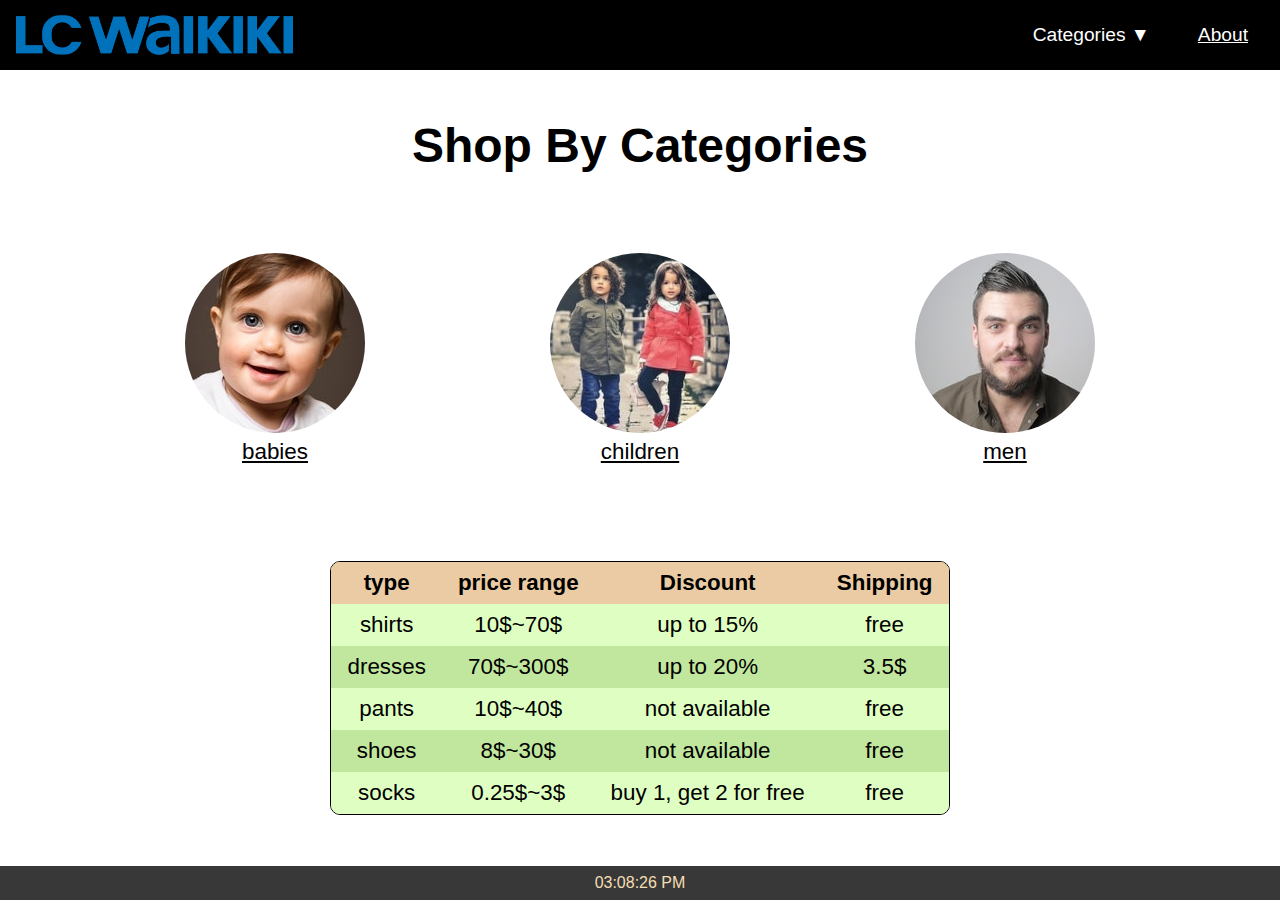
<file: index.html>
<!DOCTYPE html>
<html lang="ar">
  <head>
    <meta charset="UTF-8" />
    <meta http-equiv="X-UA-Compatible" content="IE=edge" />
    <meta name="viewport" content="width=device-width, initial-scale=1.0" />
    <title>LC-wakiki Shop</title>
    <link rel="stylesheet" href="./css/index.css" />
  </head>
  <body>
    <header>
      <a class="pointer pm-0 scale-1" href="./index.html">
        <img class="logo" src="img/logo.png" height="40" alt="LC-wakiki logo" />
      </a>
      <div class="navbar">
        <nav>
          <p class="pointer">Categories &#9660;</p>
          <div class="dropdown">
            <a href="./babies.html">babies</a>
            <a href="./children.html">children</a>
            <a href="./men.html">men</a>
          </div>
        </nav>
        <a href="./about.html">About</a>
      </div>
    </header>
    <main>
      <h1 class="h1">Shop By Categories</h1>
      <ul class="categories">
        <li>
          <a href="./babies.html">
            <img src="img/categories/babies.jpg" alt="baby" />
            <p>babies</p>
          </a>
        </li>
        <li>
          <a href="./children.html">
            <img src="img/categories/children.jpg" alt="child" />
            <p>children</p>
          </a>
        </li>
        <li>
          <a href="./men.html">
            <img src="img/categories/men.jpg" alt="man" />
            <p>men</p>
          </a>
        </li>
      </ul>
      <table class="price-table">
        <tr>
          <th>type</th>
          <th>price range</th>
          <th>Discount</th>
          <th>Shipping</th>
        </tr>
        <tr>
          <td>shirts</td>
          <td>10$~70$</td>
          <td>up to 15%</td>
          <td>free</td>
        </tr>
        <tr>
          <td>dresses</td>
          <td>70$~300$</td>
          <td>up to 20%</td>
          <td>3.5$</td>
        </tr>
        <tr>
          <td>pants</td>
          <td>10$~40$</td>
          <td>not available</td>
          <td>free</td>
        </tr>
        <tr>
          <td>shoes</td>
          <td>8$~30$</td>
          <td>not available</td>
          <td>free</td>
        </tr>
        <tr>
          <td>socks</td>
          <td>0.25$~3$</td>
          <td>buy 1, get 2 for free</td>
          <td>free</td>
        </tr>
      </table>
    </main>
    <footer>
      <span id="js-clock"></span>
    </footer>
  </body>
</html>
<script src="js/clock.js"></script>
</file>
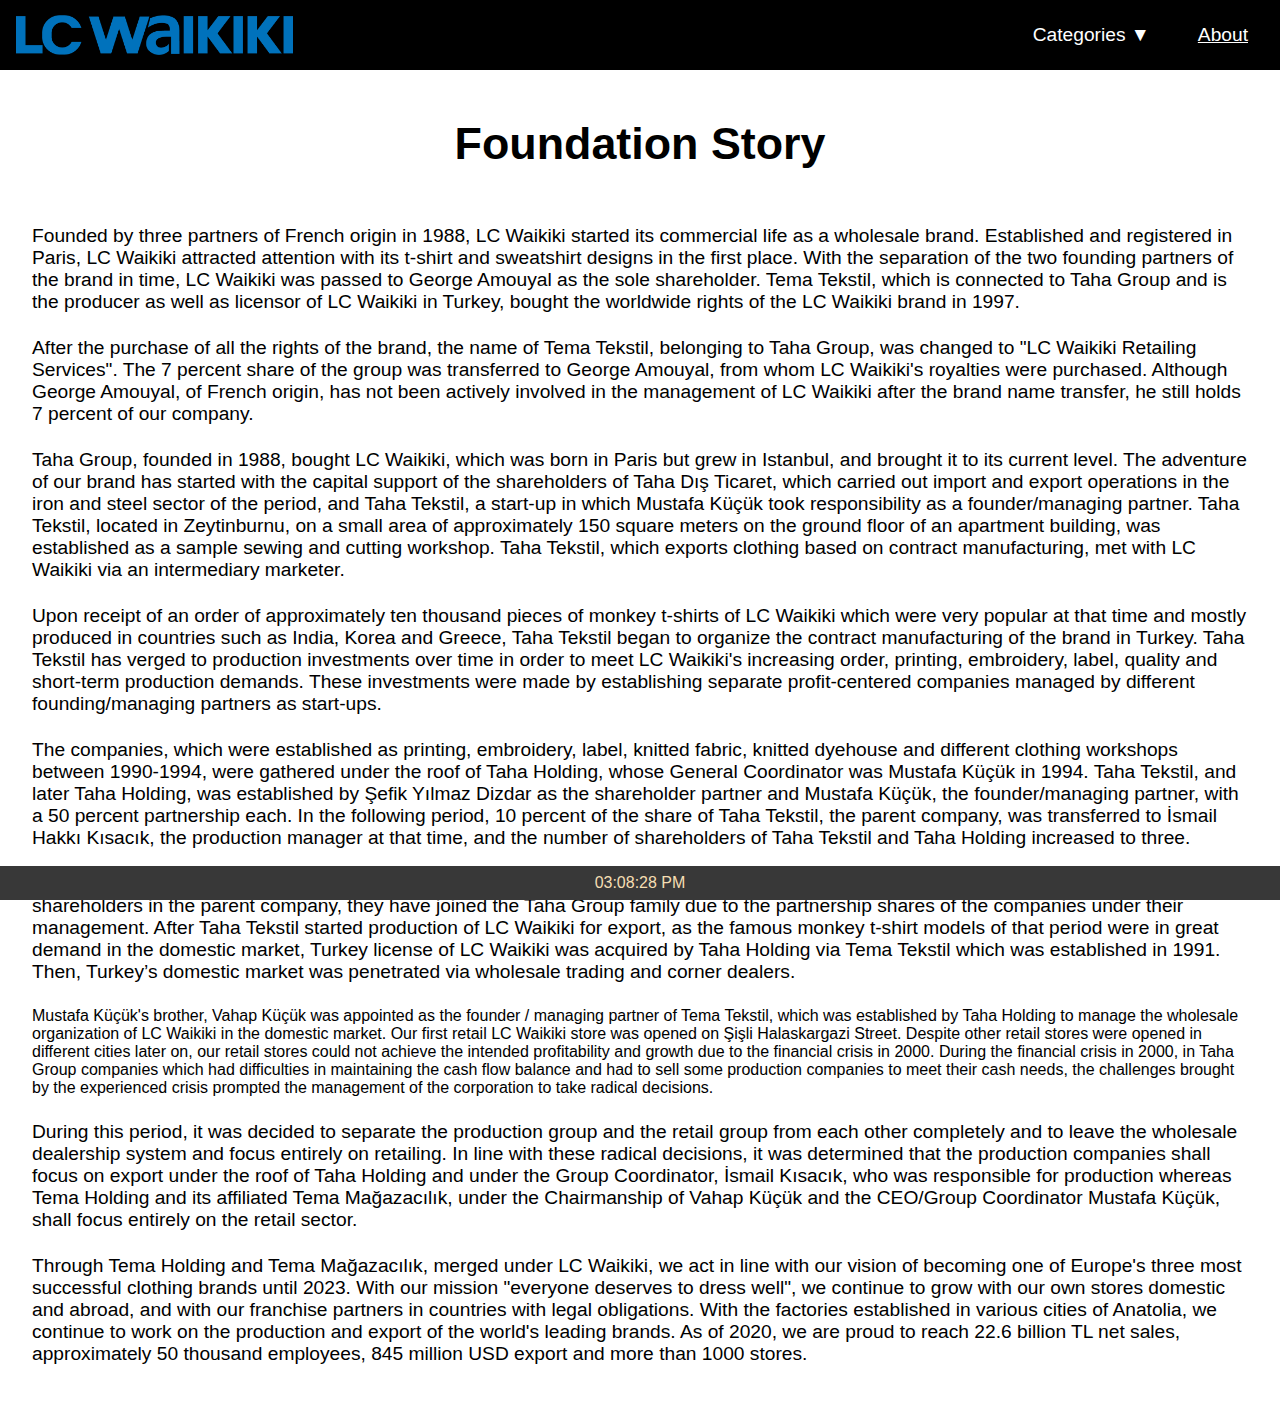
<file: about.html>
<!DOCTYPE html>
<html lang="en">
  <head>
    <meta charset="UTF-8" />
    <meta http-equiv="X-UA-Compatible" content="IE=edge" />
    <meta name="viewport" content="width=device-width, initial-scale=1.0" />
    <link rel="stylesheet" href="./css/global.css" />
    <link rel="stylesheet" href="./css/nav.css" />

    <title>About</title>
  </head>
  <body>
    <header>
      <a class="pointer pm-0 scale-1" href="./index.html">
        <img class="logo" src="img/logo.png" height="40" alt="LC-wakiki logo" />
      </a>
      <div class="navbar">
        <nav>
          <p class="pointer">Categories &#9660;</p>
          <div class="dropdown">
            <a href="./babies.html">babies</a>
            <a href="./children.html">children</a>
            <a href="./men.html">men</a>
          </div>
        </nav>
        <a href="./about.html">About</a>
      </div>
    </header>
    <main class="about-main">
      <h1>Foundation Story</h1>
      <section class="text">
        <p>
          Founded by three partners of French origin in 1988, LC Waikiki started
          its commercial life as a wholesale brand. Established and registered
          in Paris, LC Waikiki attracted attention with its t-shirt and
          sweatshirt designs in the first place. With the separation of the two
          founding partners of the brand in time, LC Waikiki was passed to
          George Amouyal as the sole shareholder. Tema Tekstil, which is
          connected to Taha Group and is the producer as well as licensor of LC
          Waikiki in Turkey, bought the worldwide rights of the LC Waikiki brand
          in 1997.
        </p>
        <p>
          After the purchase of all the rights of the brand, the name of Tema
          Tekstil, belonging to Taha Group, was changed to "LC Waikiki Retailing
          Services". The 7 percent share of the group was transferred to George
          Amouyal, from whom LC Waikiki's royalties were purchased. Although
          George Amouyal, of French origin, has not been actively involved in
          the management of LC Waikiki after the brand name transfer, he still
          holds 7 percent of our company.
        </p>
        <p>
          Taha Group, founded in 1988, bought LC Waikiki, which was born in
          Paris but grew in Istanbul, and brought it to its current level. The
          adventure of our brand has started with the capital support of the
          shareholders of Taha Dış Ticaret, which carried out import and export
          operations in the iron and steel sector of the period, and Taha
          Tekstil, a start-up in which Mustafa Küçük took responsibility as a
          founder/managing partner. Taha Tekstil, located in Zeytinburnu, on a
          small area of approximately 150 square meters on the ground floor of
          an apartment building, was established as a sample sewing and cutting
          workshop. Taha Tekstil, which exports clothing based on contract
          manufacturing, met with LC Waikiki via an intermediary marketer.
        </p>
        <p>
          Upon receipt of an order of approximately ten thousand pieces of
          monkey t-shirts of LC Waikiki which were very popular at that time and
          mostly produced in countries such as India, Korea and Greece, Taha
          Tekstil began to organize the contract manufacturing of the brand in
          Turkey. Taha Tekstil has verged to production investments over time in
          order to meet LC Waikiki's increasing order, printing, embroidery,
          label, quality and short-term production demands. These investments
          were made by establishing separate profit-centered companies managed
          by different founding/managing partners as start-ups.
        </p>
        <p>
          The companies, which were established as printing, embroidery, label,
          knitted fabric, knitted dyehouse and different clothing workshops
          between 1990-1994, were gathered under the roof of Taha Holding, whose
          General Coordinator was Mustafa Küçük in 1994. Taha Tekstil, and later
          Taha Holding, was established by Şefik Yılmaz Dizdar as the
          shareholder partner and Mustafa Küçük, the founder/managing partner,
          with a 50 percent partnership each. In the following period, 10
          percent of the share of Taha Tekstil, the parent company, was
          transferred to İsmail Hakkı Kısacık, the production manager at that
          time, and the number of shareholders of Taha Tekstil and Taha Holding
          increased to three.
        </p>
        <p>
          Even though the founding/managing partners responsible for the
          management of each company established within Taha Holding are not
          shareholders in the parent company, they have joined the Taha Group
          family due to the partnership shares of the companies under their
          management. After Taha Tekstil started production of LC Waikiki for
          export, as the famous monkey t-shirt models of that period were in
          great demand in the domestic market, Turkey license of LC Waikiki was
          acquired by Taha Holding via Tema Tekstil which was established in
          1991. Then, Turkey’s domestic market was penetrated via wholesale
          trading and corner dealers.
        </p>
        <p></p>
        Mustafa Küçük's brother, Vahap Küçük was appointed as the founder /
        managing partner of Tema Tekstil, which was established by Taha Holding
        to manage the wholesale organization of LC Waikiki in the domestic
        market. Our first retail LC Waikiki store was opened on Şişli
        Halaskargazi Street. Despite other retail stores were opened in
        different cities later on, our retail stores could not achieve the
        intended profitability and growth due to the financial crisis in 2000.
        During the financial crisis in 2000, in Taha Group companies which had
        difficulties in maintaining the cash flow balance and had to sell some
        production companies to meet their cash needs, the challenges brought by
        the experienced crisis prompted the management of the corporation to
        take radical decisions.

        <p>
          During this period, it was decided to separate the production group
          and the retail group from each other completely and to leave the
          wholesale dealership system and focus entirely on retailing. In line
          with these radical decisions, it was determined that the production
          companies shall focus on export under the roof of Taha Holding and
          under the Group Coordinator, İsmail Kısacık, who was responsible for
          production whereas Tema Holding and its affiliated Tema Mağazacılık,
          under the Chairmanship of Vahap Küçük and the CEO/Group Coordinator
          Mustafa Küçük, shall focus entirely on the retail sector.
        </p>
        <p>
          Through Tema Holding and Tema Mağazacılık, merged under LC Waikiki, we
          act in line with our vision of becoming one of Europe's three most
          successful clothing brands until 2023. With our mission "everyone
          deserves to dress well", we continue to grow with our own stores
          domestic and abroad, and with our franchise partners in countries with
          legal obligations. With the factories established in various cities of
          Anatolia, we continue to work on the production and export of the
          world's leading brands. As of 2020, we are proud to reach 22.6 billion
          TL net sales, approximately 50 thousand employees, 845 million USD
          export and more than 1000 stores.
        </p>
      </section>
    </main>
    <footer>
      <span id="js-clock"></span>
    </footer>
    <script src="js/buyBtn.js"></script>
    <script src="js/clock.js"></script>
  </body>
</html>
<style>
  .about-main {
    display: flex;
    flex-direction: column;
    justify-content: center;
    align-items: center;
    margin-top: 1rem;
    margin-bottom: 2rem;
    padding-left: 2rem;
    padding-right: 2rem;
  }
  .about-main h1 {
    text-align: center;
    margin-top: 2rem;
    margin-bottom: 2rem;
    font-size: 2.8rem;
  }

  section.text > p {
    font-size: 1.2rem;
    margin-top: 1.5rem;
    margin-bottom: 1.5rem;
  }
</style>
</file>
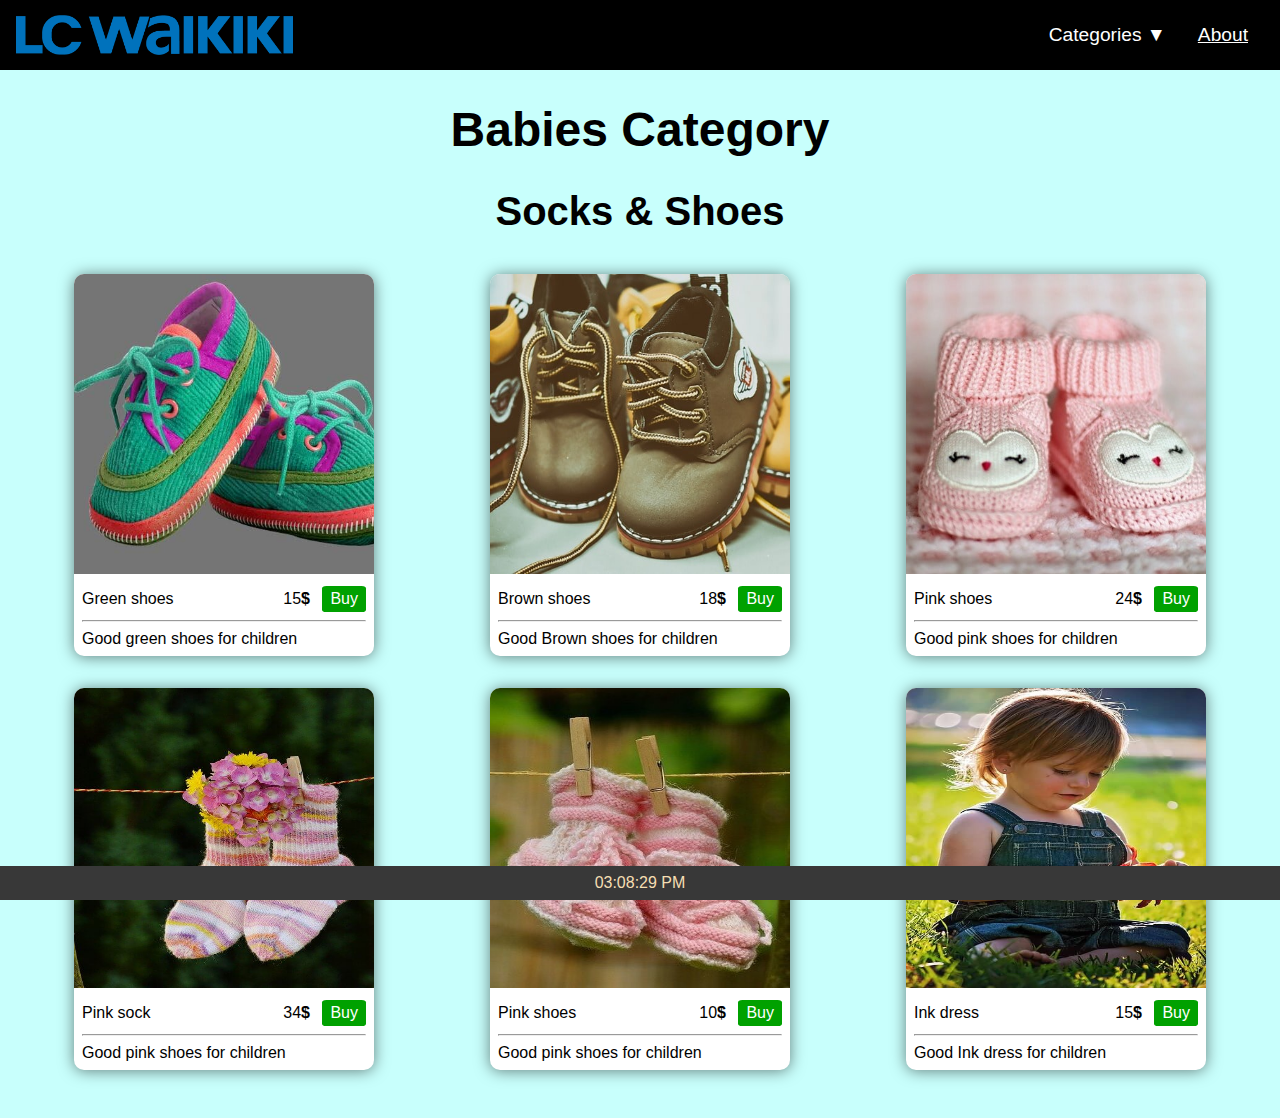
<file: babies.html>
<!DOCTYPE html>
<html lang="en">
  <head>
    <meta charset="UTF-8" />
    <meta http-equiv="X-UA-Compatible" content="IE=edge" />
    <meta name="viewport" content="width=device-width, initial-scale=1.0" />
    <title>babies page</title>
    <link rel="stylesheet" href="./css/categories.css" />
  </head>
  <body>
    <header>
      <a class="pointer pm-0 scale-1" href="./index.html">
        <img class="logo" src="img/logo.png" height="40" alt="LC-wakiki logo" />
      </a>
      <div class="navbar">
        <nav>
          <p class="pointer">Categories &#9660;</p>
          <div class="dropdown">
            <a href="./babies.html">babies</a>
            <a href="./children.html">children</a>
            <a href="./men.html">men</a>
          </div>
        </nav>
        <a href="./about.html">About</a>
      </div>
    </header>

    <main>
      <h1>babies category</h1>
      <div class="clothes">
        <h2 class="title">socks & shoes</h2>
        <ul class="clothes-ul">
          <li>
            <img
              src="./img/items/baby-shoes1.jpg"
              alt="clothes"
              width="300px"
              height="300px"
            />
            <div class="buy-box">
              <p>Green shoes</p>
              <div>
                <span class="mr-05"> 15<strong>$</strong> </span>
                <button class="btn--buy">Buy</button>
              </div>
            </div>
            <hr />
            <p>Good green shoes for children</p>
          </li>
          <li>
            <img
              src="./img/items/baby-shoes2.jpg"
              alt="clothes"
              width="300px"
              height="300px"
            />
            <div class="buy-box">
              <p>Brown shoes</p>

              <div>
                <span class="mr-05"> 18<strong>$</strong> </span>
                <button class="btn--buy">Buy</button>
              </div>
            </div>
            <hr />
            <p>Good Brown shoes for children</p>
          </li>
          <li>
            <img
              src="./img/items/baby-shoes3.jpg"
              alt="clothes"
              width="300px"
              height="300px"
            />
            <div class="buy-box">
              <p>Pink shoes</p>

              <div>
                <span class="mr-05"> 24<strong>$</strong> </span>
                <button class="btn--buy">Buy</button>
              </div>
            </div>
            <hr />
            <p>Good pink shoes for children</p>
          </li>
          <li>
            <img
              src="./img/items/baby-socks1.jpg"
              alt="clothes"
              width="300px"
              height="300px"
            />
            <div class="buy-box">
              <p>Pink sock</p>
              <div>
                <span class="mr-05"> 34<strong>$</strong> </span>
                <button class="btn--buy">Buy</button>
              </div>
            </div>
            <hr />
            <p>Good pink shoes for children</p>
          </li>
          <li>
            <img
              src="./img/items/baby-socks2.jpg"
              alt="clothes"
              width="300px"
              height="300px"
            />
            <div class="buy-box">
              <p>Pink shoes</p>

              <div>
                <span class="mr-05"> 10<strong>$</strong> </span>
                <button class="btn--buy">Buy</button>
              </div>
            </div>
            <hr />
            <p>Good pink shoes for children</p>
          </li>
          <li>
            <img
              src="./img/items/baby-cloths.jpg"
              alt="clothes"
              width="300px"
              height="300px"
            />
            <div class="buy-box">
              <p>Ink dress</p>

              <div>
                <span class="mr-05"> 15<strong>$</strong> </span>
                <button class="btn--buy">Buy</button>
              </div>
            </div>
            <hr />
            <p>Good Ink dress for children</p>
          </li>
        </ul>
      </div>
    </main>
    <footer>
      <span id="js-clock"></span>
    </footer>
    <script src="js/buyBtn.js"></script>
    <script src="js/clock.js"></script>
  </body>
</html>
</file>
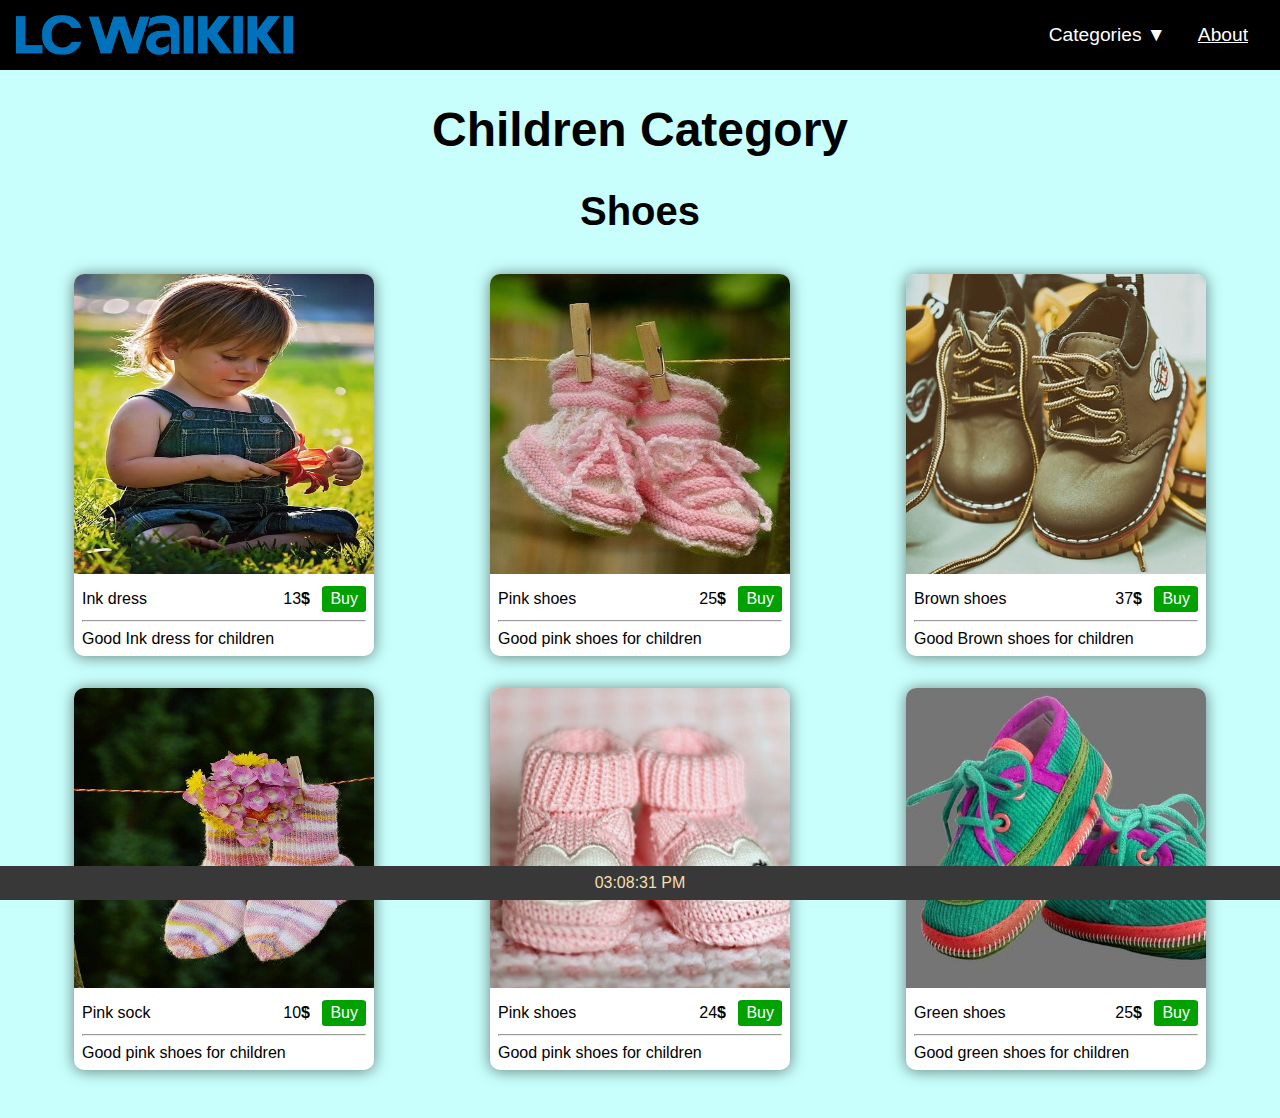
<file: children.html>
<!DOCTYPE html>
<html lang="en">
  <head>
    <meta charset="UTF-8" />
    <meta http-equiv="X-UA-Compatible" content="IE=edge" />
    <meta name="viewport" content="width=device-width, initial-scale=1.0" />
    <title>children page</title>
    <link rel="stylesheet" href="./css/categories.css" />
  </head>
  <body>
    <header>
      <a class="pointer pm-0 scale-1" href="./index.html">
        <img class="logo" src="img/logo.png" height="40" alt="LC-wakiki logo" />
      </a>
      <div class="navbar">
        <nav>
          <p class="pointer">Categories &#9660;</p>
          <div class="dropdown">
            <a href="./babies.html">babies</a>
            <a href="./children.html">children</a>
            <a href="./men.html">men</a>
          </div>
        </nav>
        <a href="./about.html">About</a>
      </div>
    </header>

    <main>
      <h1>children category</h1>
      <div class="clothes">
        <h2 class="title">shoes</h2>
        <ul class="clothes-ul">
          <li>
            <img
              src="./img/items/baby-cloths.jpg"
              alt="clothes"
              width="300px"
              height="300px"
            />
            <div class="buy-box">
              <p>Ink dress</p>

              <div>
                <span class="mr-05"> 13<strong>$</strong> </span>
                <button class="btn--buy">Buy</button>
              </div>
            </div>
            <hr />
            <p>Good Ink dress for children</p>
          </li>
          <li>
            <img
              src="./img/items/baby-socks2.jpg"
              alt="clothes"
              width="300px"
              height="300px"
            />
            <div class="buy-box">
              <p>Pink shoes</p>

              <div>
                <span class="mr-05"> 25<strong>$</strong> </span>
                <button class="btn--buy">Buy</button>
              </div>
            </div>
            <hr />
            <p>Good pink shoes for children</p>
          </li>
          <li>
            <img
              src="./img/items/baby-shoes2.jpg"
              alt="clothes"
              width="300px"
              height="300px"
            />
            <div class="buy-box">
              <p>Brown shoes</p>

              <div>
                <span class="mr-05"> 37<strong>$</strong> </span>
                <button class="btn--buy">Buy</button>
              </div>
            </div>
            <hr />
            <p>Good Brown shoes for children</p>
          </li>
          <li>
            <img
              src="./img/items/baby-socks1.jpg"
              alt="clothes"
              width="300px"
              height="300px"
            />
            <div class="buy-box">
              <p>Pink sock</p>
              <div>
                <span class="mr-05"> 10<strong>$</strong> </span>
                <button class="btn--buy">Buy</button>
              </div>
            </div>
            <hr />
            <p>Good pink shoes for children</p>
          </li>
          <li>
            <img
              src="./img/items/baby-shoes3.jpg"
              alt="clothes"
              width="300px"
              height="300px"
            />
            <div class="buy-box">
              <p>Pink shoes</p>

              <div>
                <span class="mr-05"> 24<strong>$</strong> </span>
                <button class="btn--buy">Buy</button>
              </div>
            </div>
            <hr />
            <p>Good pink shoes for children</p>
          </li>

          <li>
            <img
              src="./img/items/baby-shoes1.jpg"
              alt="clothes"
              width="300px"
              height="300px"
            />
            <div class="buy-box">
              <p>Green shoes</p>
              <div>
                <span class="mr-05"> 25<strong>$</strong> </span>
                <button class="btn--buy">Buy</button>
              </div>
            </div>
            <hr />
            <p>Good green shoes for children</p>
          </li>
        </ul>
      </div>
    </main>
    <footer>
      <span id="js-clock"></span>
    </footer>
    <script src="js/buyBtn.js"></script>
    <script src="js/clock.js"></script>
  </body>
</html>
</file>
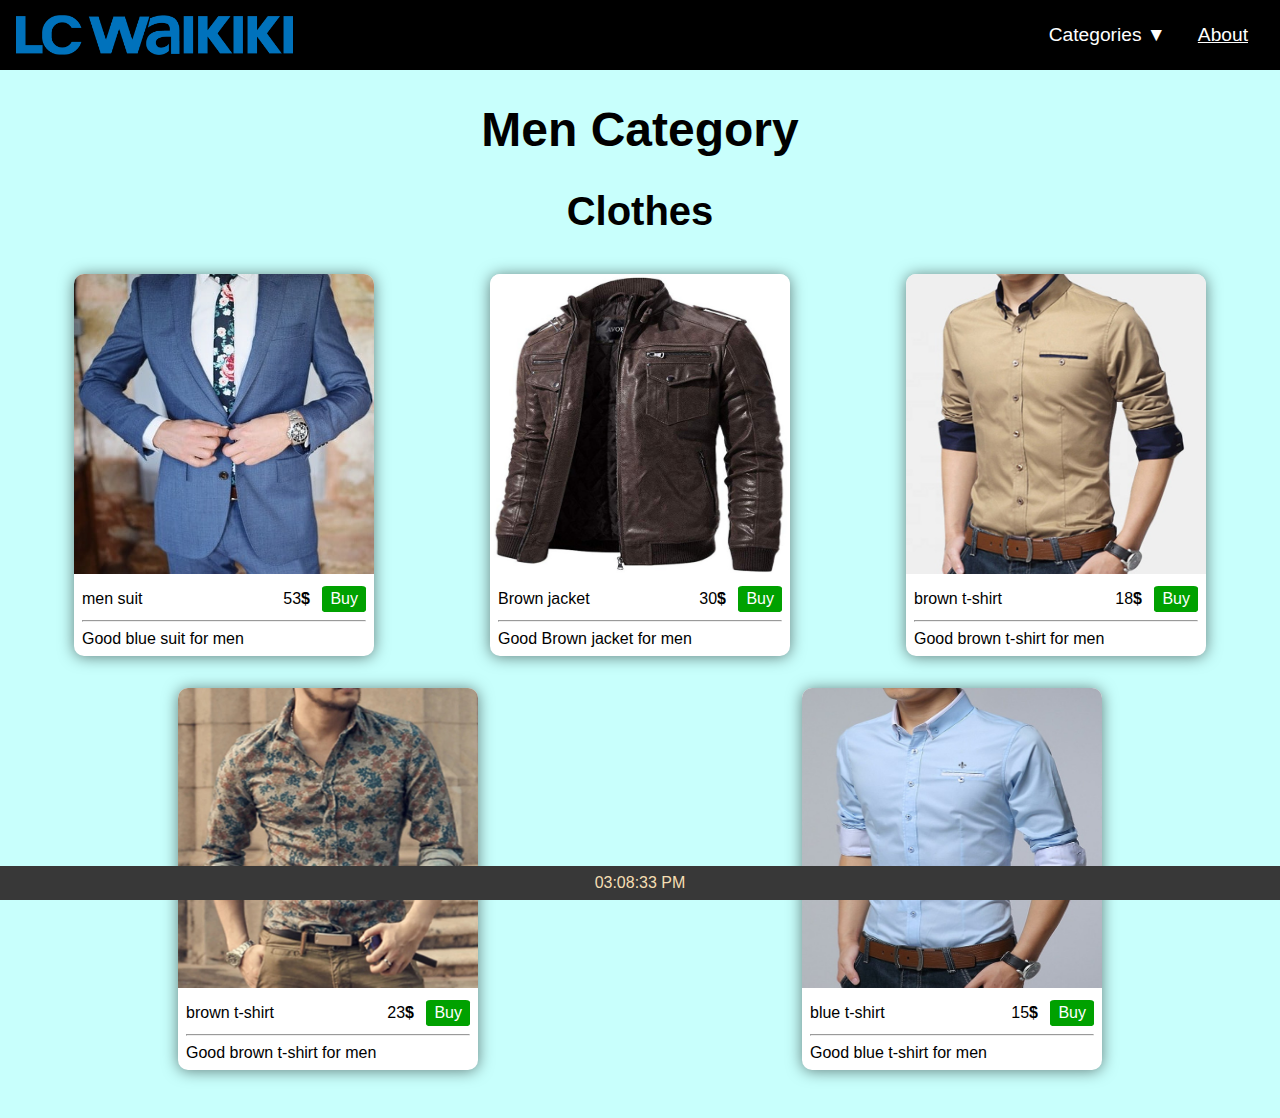
<file: men.html>
<!DOCTYPE html>
<html lang="en">
  <head>
    <meta charset="UTF-8" />
    <meta http-equiv="X-UA-Compatible" content="IE=edge" />
    <meta name="viewport" content="width=device-width, initial-scale=1.0" />
    <title>men page</title>
    <link rel="stylesheet" href="./css/categories.css" />
  </head>
  <body>
    <header>
      <a class="pointer pm-0 scale-1" href="./index.html">
        <img class="logo" src="img/logo.png" height="40" alt="LC-wakiki logo" />
      </a>
      <div class="navbar">
        <nav>
          <p class="pointer">Categories &#9660;</p>
          <div class="dropdown">
            <a href="./babies.html">babies</a>
            <a href="./children.html">children</a>
            <a href="./men.html">men</a>
          </div>
        </nav>
        <a href="./about.html">About</a>
      </div>
    </header>

    <main>
      <h1>men category</h1>
      <div class="clothes">
        <h2 class="title">clothes</h2>
        <ul class="clothes-ul">
          <li>
            <img
              src="./img/items/man-jacket1.jpg"
              alt="clothes"
              width="300px"
              height="300px"
            />
            <div class="buy-box">
              <p>men suit</p>
              <div>
                <span class="mr-05"> 53<strong>$</strong> </span>
                <button class="btn--buy">Buy</button>
              </div>
            </div>
            <hr />
            <p>Good blue suit for men</p>
          </li>
          <li>
            <img
              src="./img/items/man-jacket2.jpg"
              alt="clothes"
              width="300px"
              height="300px"
            />
            <div class="buy-box">
              <p>Brown jacket</p>

              <div>
                <span class="mr-05"> 30<strong>$</strong> </span>
                <button class="btn--buy">Buy</button>
              </div>
            </div>
            <hr />
            <p>Good Brown jacket for men</p>
          </li>
          <li>
            <img
              src="./img/items/man-shirt.jpg"
              alt="clothes"
              width="300px"
              height="300px"
            />
            <div class="buy-box">
              <p>brown t-shirt</p>

              <div>
                <span class="mr-05"> 18<strong>$</strong> </span>
                <button class="btn--buy">Buy</button>
              </div>
            </div>
            <hr />
            <p>Good brown t-shirt for men</p>
          </li>
          <li>
            <img
              src="./img/items/man-shirt2.jpg"
              alt="clothes"
              width="300px"
              height="300px"
            />
            <div class="buy-box">
              <p>brown t-shirt</p>
              <div>
                <span class="mr-05"> 23<strong>$</strong> </span>
                <button class="btn--buy">Buy</button>
              </div>
            </div>
            <hr />
            <p>Good brown t-shirt for men</p>
          </li>
          <li>
            <img
              src="./img/items/man-shirt3.jpg"
              alt="clothes"
              width="300px"
              height="300px"
            />
            <div class="buy-box">
              <p>blue t-shirt</p>

              <div>
                <span class="mr-05"> 15<strong>$</strong> </span>
                <button class="btn--buy">Buy</button>
              </div>
            </div>
            <hr />
            <p>Good blue t-shirt for men</p>
          </li>
        </ul>
      </div>
    </main>
    <footer>
      <span id="js-clock"></span>
    </footer>
    <script src="js/buyBtn.js"></script>
    <script src="js/clock.js"></script>
  </body>
</html>
</file>
<file: css/index.css>
@import url('./nav.css');
@import url('./global.css');

/*  */

main {
	font-size: 1.4rem;

	margin-bottom: 2rem;
}

h1 {
	text-align: center;
	margin-top: 3rem;
	margin-bottom: 5rem;
	font-size: 3rem;
}

.categories {
	list-style-type: none;
	display: flex;
	flex-wrap: wrap;
	justify-content: space-evenly;
	margin-top: 3rem;
	margin-bottom: 6rem;
}

.categories li a {
	color: black;
}

.categories li img {
	border-radius: 50%;
}

.categories li p {
	text-align: center;
}

.price-table {

	border-spacing: 0;
	border: 1px solid black;
	border-radius: 10px;
	overflow: hidden;
	margin-top: 4rem;
	margin-left: auto;
	margin-right: auto;
	text-align: center;
}

.price-table th {
	background-color: #ebcba3;
}

.price-table tr:nth-child(odd) {
	background-color: rgb(193, 231, 158);
}

.price-table tr:nth-child(even) {
	background-color: rgb(223, 255, 194);

}

.price-table th, .price-table td {

	padding: 0.5rem 1rem;
}


@media (max-width:560px) {
	.h1 {
		font-size: 2.2rem;
		margin-top: 2rem;
		margin-bottom: 2rem;
	}

	.categories {
		margin-bottom: 2.5rem;
	}

	.categories img {
		max-width: 150px;
	}

	.price-table {
		margin-top: 2.5rem;
		font-size: 1rem;
	}

	.price-table th, .price-table td {
		padding: 0.5rem;
	}
}

@media (max-width:490px) {

	.h1 {
		font-size: 2rem;
		margin-top: 1.5rem;
		margin-bottom: 1.5rem;
	}

	.categories {
		margin-top: 1.5rem;
		margin-bottom: 1rem;
		padding-left: 0.25rem;
		padding-right: 0.25rem;
	}

	.categories img {
		max-width: 100px;
		display: block;
		margin-top: 0.5rem;
		margin-bottom: 0.5rem;
	}

	.price-table {
		margin-top: 2rem;
		font-size: 1rem;
	}

	.price-table th, .price-table td {
		padding: 0.2rem;
	}
}
</file>
<file: css/global.css>
* {
	padding: 0;
	margin: 0;
	box-sizing: border-box;
	font-family: sans-serif, Arial, Helvetica;
}

main {
	max-width: 1280px;
	margin-left: auto;
	margin-right: auto;
}

.pm-0 {
	padding: 0 !important;
	margin: 0 !important;
}

a {
	transition: ease-in-out 250ms;
}

a:hover {
	display: block;
	transform: scale(1.1);
	color: red;
}

.pointer {
	cursor: pointer;
}


#js-clock {
	position: fixed;
	bottom: 0px;
	background-color: rgb(56, 56, 56);
	color: wheat;
	width: 100%;
	padding: 0.5rem 0;
	text-align: center;
}
</file>
<file: css/nav.css>
header, .navbar {
	display: flex;
	flex-wrap: wrap;
	align-items: center;
	justify-content: space-between;
}

.scale-1:hover {
	transform: scale(1) !important;
}

@media (max-width:590px) {
	header {
		justify-content: center;
		padding-top: 1.5rem;

	}
}

header * {
	color: white;
	display: block;
	padding-left: 1rem;
	padding-right: 1rem;
	font-size: 1.2rem;
}

header>*, .dropdown {
	padding: 1rem;
}

nav {
	position: relative;
}

.navbar>* {
	padding-top: 0.5rem;
	padding-bottom: 0.5rem;
}

.dropdown {
	display: none;
	padding: 1rem 0.5rem;
	position: absolute;
	left: 50%;
	/* top: 30px; */
	transform: translateX(-50%);
	list-style: none;
	border-radius: 15px;
}


header, header .dropdown {
	background-color: black;
	color: white;

}

header nav:hover .dropdown {
	display: block;
}


header .dropdown>a {
	padding-top: 0.5rem;
	padding-bottom: 0.5rem;
}

header .logo {

	display: block;
}

@media (max-width:490px) {
	header * {
		font-size: 1rem;
	}

}

@media (max-width:310px) {
	.logo {
		height: 35px;
	}
}
</file>
<file: css/categories.css>
@import url('./nav.css');
@import url('./global.css');


nav {
	padding: 0.5rem 0;
}

nav a {
	margin-left: 0.5rem;
	margin-right: 0.5rem;
}

h1 {
	font-size: 3rem;
	text-align: center;
	text-transform: capitalize;
	margin-top: 1rem;
	margin-bottom: 2rem;
}

html {
	background-color: rgb(200, 255, 252);
}

main {
	padding: 1rem;
}

.clothes .title {
	font-size: 2.5rem;
	text-align: center;
	margin: 1rem;
	margin-bottom: 2.5rem;
	text-transform: capitalize;
}

.clothes-ul {
	list-style-type: none;
	display: flex;
	flex-wrap: wrap;
	justify-content: space-around;
}

.clothes-ul li {
	background-color: white;
	margin-left: 8px;
	margin-right: 8px;
}


.clothes-ul img {
	margin: 0 !important;
}

.clothes-ul .buy-box {
	display: flex;
	flex-wrap: wrap;
	justify-content: space-between;
	align-items: center;
}

.clothes-ul li {
	border-radius: 10px;
	overflow: hidden;
	box-shadow: rgba(0, 0, 0, 0.5) 0 1px 15px;

	margin-bottom: 2rem;
	transition: 0.1s ease-in-out;
}

.clothes-ul li:hover {
	box-shadow: rgba(0, 0, 0, 0.6) 0 1px 18px;
	transform: scale(1.03);

}

.clothes-ul li>* {
	margin: 0.5rem;
}

.clothes-ul button {
	background-color: rgb(0, 161, 0);
	border: unset;
	padding: 0.25rem 0.5rem;
	color: white;
	font-size: 1rem;
	border-radius: 10%;
	cursor: pointer;
}

.clothes-ul button:hover {
	background-color: rgb(0, 196, 0);
}

.mr-05 {
	margin-right: 0.5rem;
}
</file>
